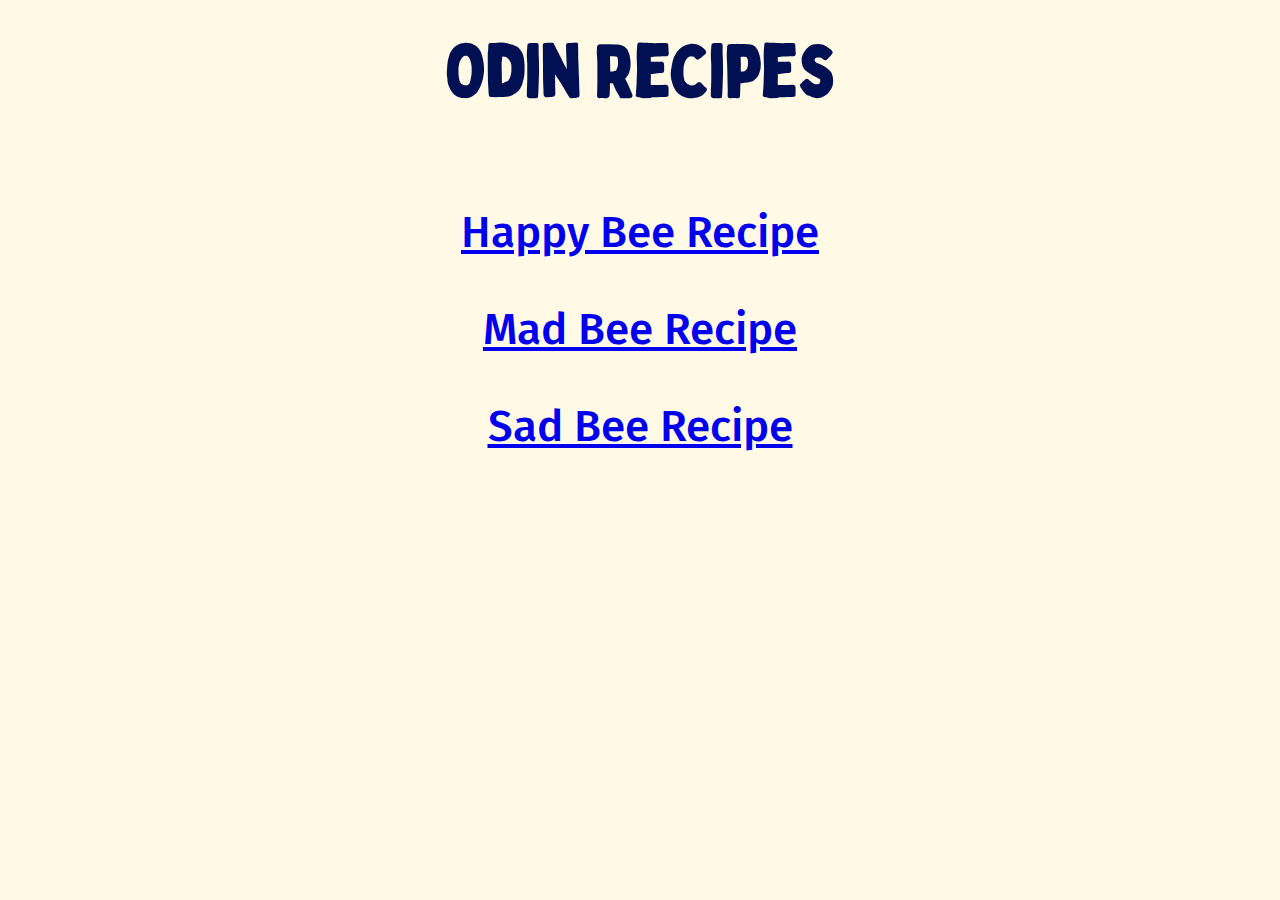
<file: index.html>
<html lang="en">
    <head>
        <meta charset="UTF-8">
        <title>Recipes, babey!</title>
        <link rel="stylesheet" href="./styles.css">
    </head>

    <body>
        <h1 class="page-title">Odin Recipes</h1>
            <p class="homepage-link" id="top-hl"><a href="./recipes/happy-bee.html">Happy Bee Recipe</a></p>
            <p class="homepage-link"><a href="./recipes/mad-bee.html">Mad Bee Recipe</a></p>
            <p class="homepage-link"><a href="./recipes/sad-bee.html">Sad Bee Recipe</a></p>
    </body>
</html>
</file>
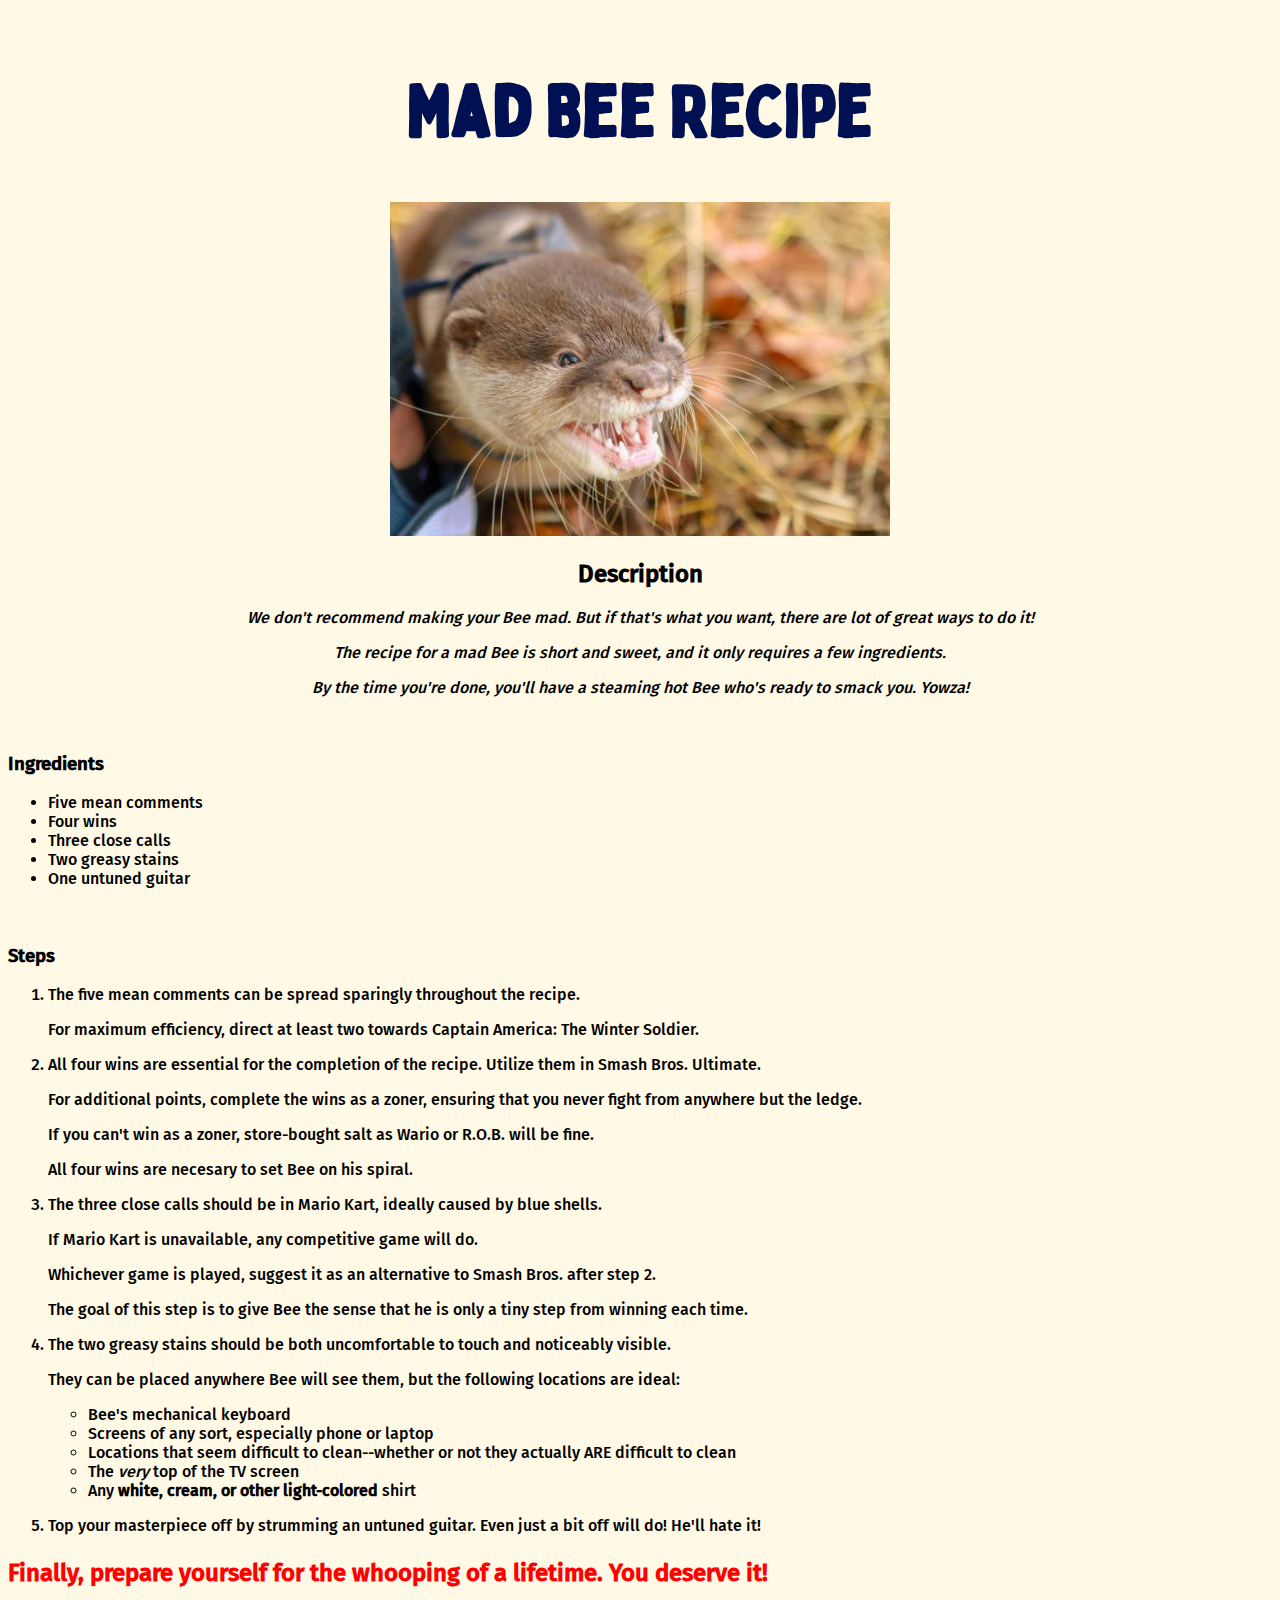
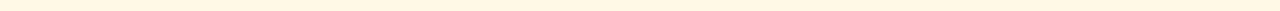
<file: recipes/mad-bee.html>
<!DOCTYPE html>
<html>
    <head>
        <meta charset="UTF-8">
        <title>Mad Bee Recipe</title>
        <link rel="stylesheet" href="../styles.css">
    </head>

    <body>
        <h1 class="page-title">Mad Bee Recipe</h1>
        
        <div>
            <img src="../img/mad-otter.jpeg" alt="A mad otter" width="500">
        </div>

        <h2>Description</h2>
        
        <div>
            <p>We don't recommend making your Bee mad. But if that's what you want, there are lot of great ways to do it!</p>
            <p>The recipe for a mad Bee is short and sweet, and it only requires a few ingredients.</p>
            <p>By the time you're done, you'll have a steaming hot Bee who's ready to smack you. Yowza!</p>
        </div>

        <h3>Ingredients</h3>
        <ul>
            <li>Five mean comments</li>
            <li>Four wins</li>
            <li>Three close calls</li>
            <li>Two greasy stains</li>
            <li>One untuned guitar</li>
        </ul>

        <h3>Steps</h3>
        <ol>
            <li>
                <p>The five mean comments can be spread sparingly throughout the recipe.</p>
                <p>For maximum efficiency, direct at least two towards Captain America: The Winter Soldier.</p>
            </li>
            <li>
                <p>All four wins are essential for the completion of the recipe. Utilize them in Smash Bros. Ultimate.</p>
                <p>For additional points, complete the wins as a zoner, ensuring that you never fight from anywhere but the ledge.</p>
                <p>If you can't win as a zoner, store-bought salt as Wario or R.O.B. will be fine.</p>
                <p>All four wins are necesary to set Bee on his spiral.</p>
            </li>
            <li>
                <p>The three close calls should be in Mario Kart, ideally caused by blue shells.</p>
                <p>If Mario Kart is unavailable, any competitive game will do.</p>
                <p>Whichever game is played, suggest it as an alternative to Smash Bros. after step 2.</p>
                <p>The goal of this step is to give Bee the sense that he is only a tiny step from winning each time.</p>
            </li>
            <li>
                <p>The two greasy stains should be both uncomfortable to touch and noticeably visible.</p>
                <p>They can be placed anywhere Bee will see them, but the following locations are ideal:</p>
                    <ul>
                        <li>Bee's mechanical keyboard</li>
                        <li>Screens of any sort, especially phone or laptop</li>
                        <li>Locations that seem difficult to clean--whether or not they actually ARE difficult to clean</li>
                        <li>The <em>very</em> top of the TV screen</li>
                        <li>Any <strong>white, cream, or other light-colored</strong> shirt</li>
                    </ul>
            </li>
            <li>
                <p>Top your masterpiece off by strumming an untuned guitar. Even just a bit off will do! He'll hate it!</p>
            </li>
        </ol>

        <p id="whooping">Finally, prepare yourself for the whooping of a lifetime. You deserve it!</p>
    </body>
</html>
</file>
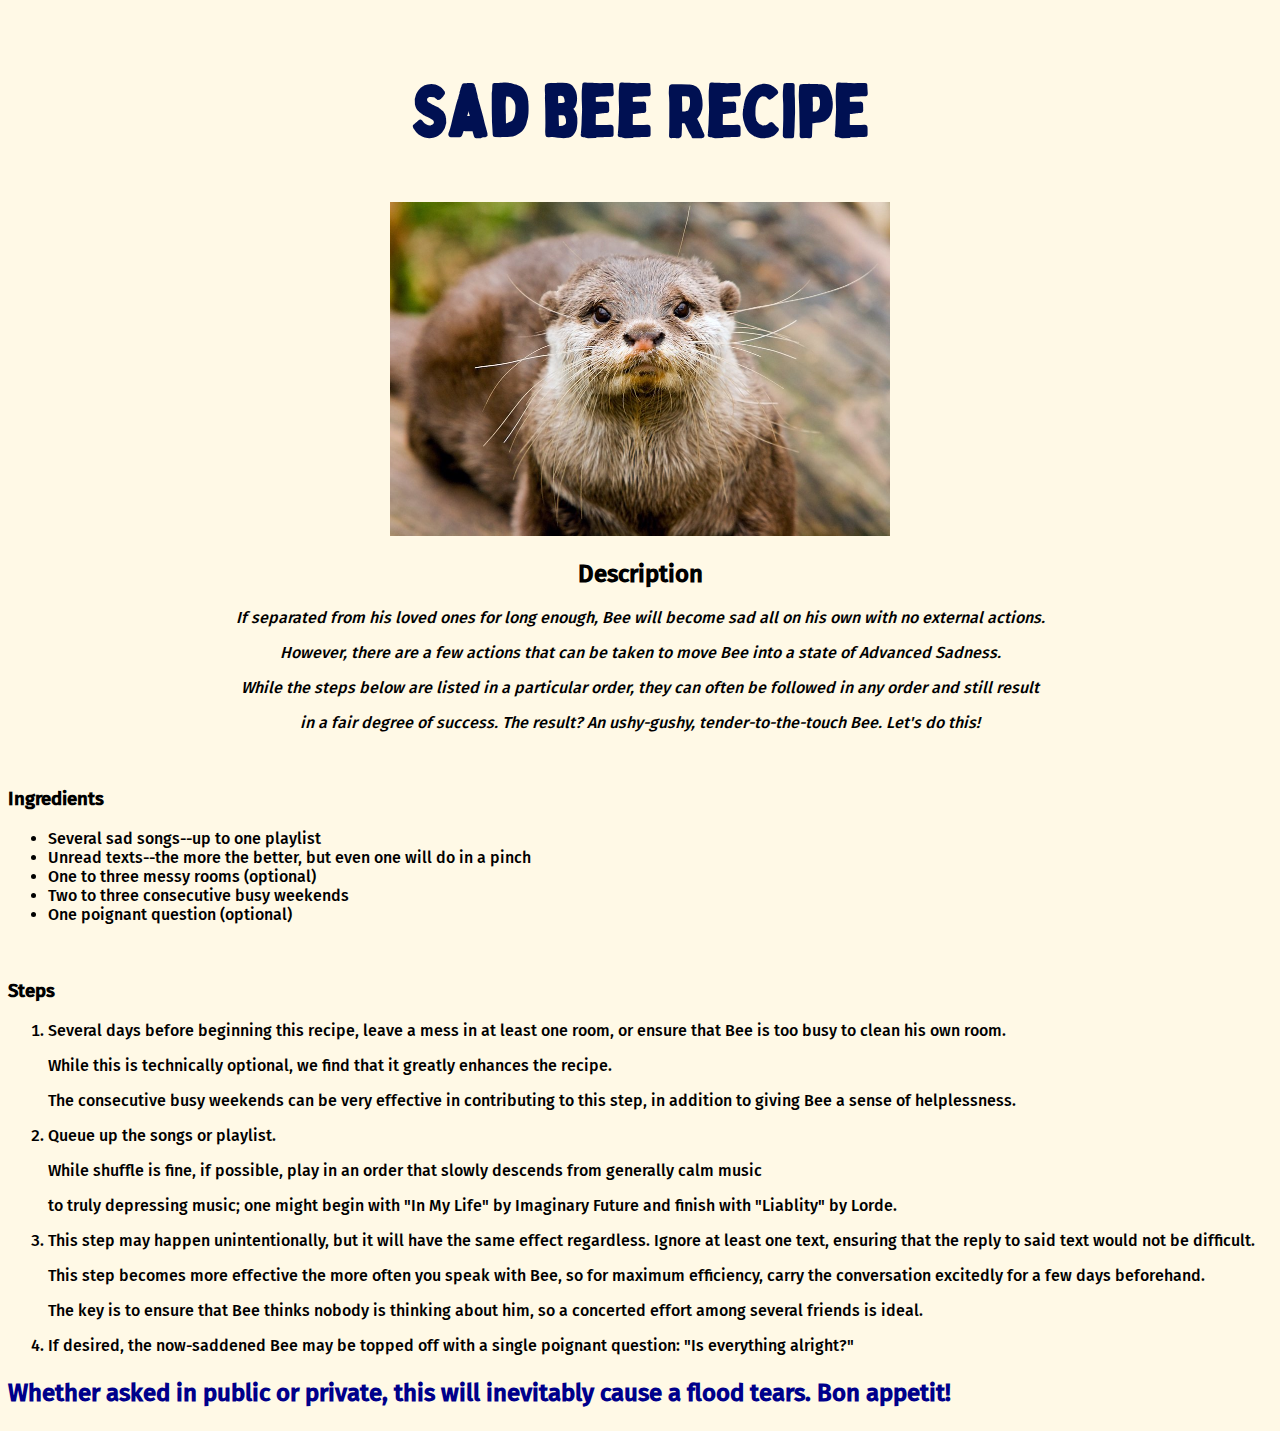
<file: recipes/sad-bee.html>
<!DOCTYPE html>
<html>
    <head>
        <meta charset="UTF-8">
        <title>Sad Bee Recipe</title>
        <link rel="stylesheet" href="../styles.css">
    </head>

    <body>
        <h1 class="page-title">Sad Bee Recipe</h1>
        
        <div>
            <img src="../img/sad-otter.jpeg" alt="A sad otter" width="500">
        </div>

        <h2>Description</h2>
        
        <div>
            <p>If separated from his loved ones for long enough, Bee will become sad all on his own with no external actions.</p>
            <p>However, there are a few actions that can be taken to move Bee into a state of Advanced Sadness.</p>
            <p>While the steps below are listed in a particular order, they can often be followed in any order and still result</p>
            <p>in a fair degree of success. The result? An ushy-gushy, tender-to-the-touch Bee. Let's do this!</p>
        </div>

        <h3>Ingredients</h3>
        <ul>
            <li>Several sad songs--up to one playlist</li>
            <li>Unread texts--the more the better, but even one will do in a pinch</li>
            <li>One to three messy rooms (optional)</li>
            <li>Two to three consecutive busy weekends</li>
            <li>One poignant question (optional)</li>
        </ul>

        <h3>Steps</h3>
        <ol>
            <li>
                <p>Several days before beginning this recipe, leave a mess in at least one room, or ensure that Bee is too busy to clean his own room.</p>
                <p>While this is technically optional, we find that it greatly enhances the recipe.</p>
                <p>The consecutive busy weekends can be very effective in contributing to this step, in addition to giving Bee a sense of helplessness.</p>
            </li>
            <li>
                <p>Queue up the songs or playlist.</p>
                <p>While shuffle is fine, if possible, play in an order that slowly descends from generally calm music</p>
                <p>to truly depressing music; one might begin with "In My Life" by Imaginary Future and finish with "Liablity" by Lorde.</p>
            </li>
            <li>
                <p>This step may happen unintentionally, but it will have the same effect regardless. Ignore at least one text, ensuring that the reply to said text would not be difficult.</p>
                <p>This step becomes more effective the more often you speak with Bee, so for maximum efficiency, carry the conversation excitedly for a few days beforehand.</p>
                <p>The key is to ensure that Bee thinks nobody is thinking about him, so a concerted effort among several friends is ideal.</p>
            </li>
            <li>
                <p>If desired, the now-saddened Bee may be topped off with a single poignant question: "Is everything alright?"</p>
            </li>
        </ol>

        <p id="screaming-crying-throwing-up">Whether asked in public or private, this will inevitably cause a flood tears. Bon appetit!</p>
    </body>
</html>
</file>
<file: styles.css>
@font-face {
    font-family: 'bobby-jones';
    src: url("./bobby-jones.otf");
}

@font-face {
    font-family: 'fira-sans';
    src: url("./FiraSans-Medium.ttf")
}

* {
    font-family: fira-sans, Tahoma, Helvetica, sans-serif;
    background-color: hsl(46, 100%, 95%);
}

html {
    padding-top: 1em;
}

h2 {
    text-align: center;
}

h3 {
    padding-top: 2em;
}

div p {
    font-style: oblique;
}   

div {
    text-align: center;
}

.page-title {
    font-family: 'bobby-jones';
    text-align: center;
    font-size: 72px;
    font-weight: bold;
    color: hsl(228, 100%, 16%)
}

.homepage-link {
    text-align: center;
    font-size: 44px;
}

#top-hl {
    padding-top: 1em;
}

#whooping,
#charmed,
#screaming-crying-throwing-up {
    font-size: 24px;
    font-weight: 800;
}

#whooping {
    color: red;
}

#charmed {
    color: rgb(35, 179, 226);
}

#screaming-crying-throwing-up {
    color: darkblue;
}
</file>
